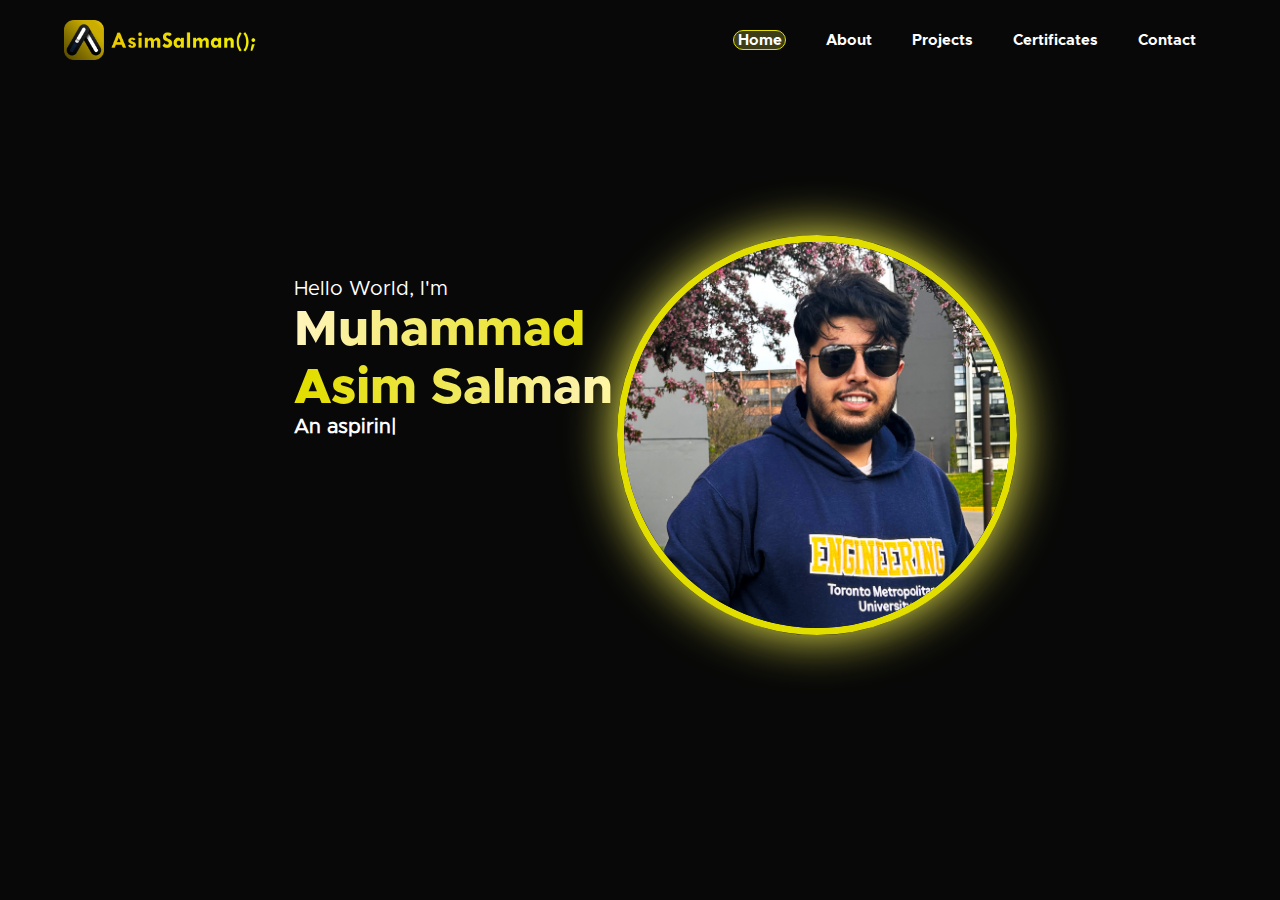
<file: index.html>
<!DOCTYPE html>
<html lang="en">
<head>
    <meta charset="UTF-8">
    <meta http-equiv="X-UA-Compatible" content="IE=edge">
    <meta name="viewport" content="width=device-width, initial-scale=1.0">
    <title>Muhammad Asim Salman</title>
    <link rel="stylesheet" href="style.css">
    <link rel="icon" type="Files/icons/x-icon" href="Files/icons/icon.ico" />
    <script src="Files/typed.js-main/dist/typed.umd.js"></script>
</head>
<body>
    <div id="header">
        <div class="container">
            <nav>
                  <img src="Files/icons/logo.png" class="logo">
                <ul>
                      <li class="use"><a class="used" href="#">Home</a></li>
                      <li><a href="about.html">About</a></li>
                      <li><a href="projects.html">Projects</a></li>
                      <li><a href="certificates.html">Certificates</a></li>
                    <li><a href="contact.html">Contact</a></li>
                </ul>    
              </nav>
            
            <div class="header-text">
                <p>Hello World, I'm</p>
                <h1><span>Muhammad<br>Asim Salman</span></h1>
                <h2><span class="element"></span></h2>
                <img src="Files/Images/me_1.jpg" class="pfp1">
            </div>
            
        </div>
        
    </div>
    <script>
        var typed = new Typed('.element', {
          strings: ["An aspiring engineer", "A programmer", "A software developer", "A quick learner", "An innovator", "A problem solver", "A chill dude", "A creative thinker", "A dedicated worker"],
          typeSpeed: 50,
          backSpeed: 30,
          loop: true
        });
    </script>

</body>
</html>
</file>
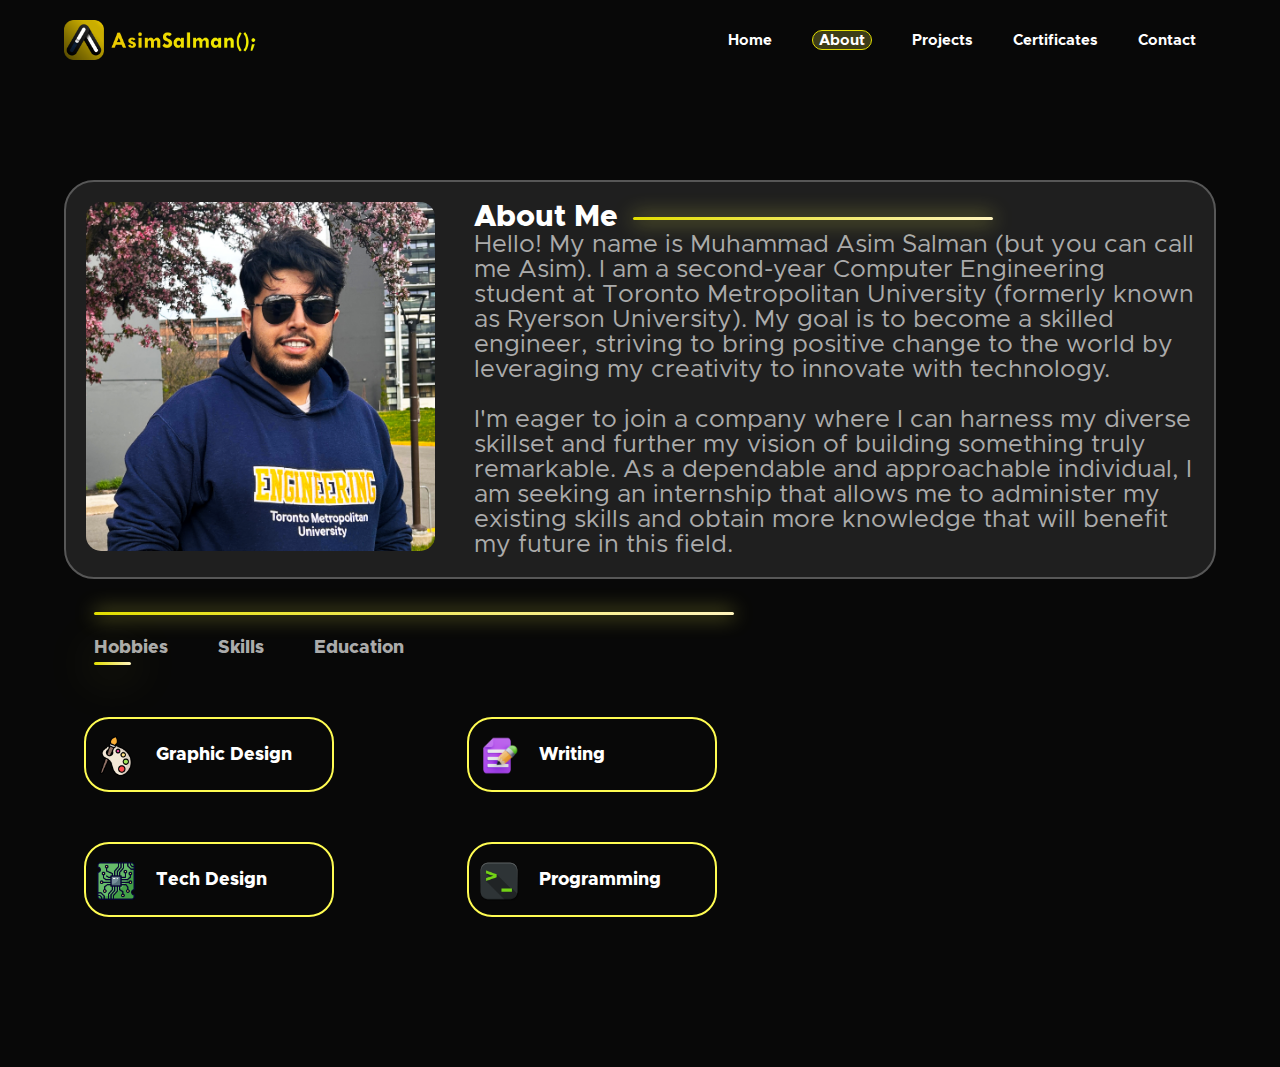
<file: about.html>
<!DOCTYPE html>
<html lang="en">
<head>
    <meta charset="UTF-8">
    <meta http-equiv="X-UA-Compatible" content="IE=edge">
    <meta name="viewport" content="width=device-width, initial-scale=1.0">
    <title>About - Muhammad Asim Salman</title>
    <link rel="stylesheet" href="aboutStyle.css">
    <link rel="icon" type="Files/icons/x-icon" href="Files/icons/icon.ico" />
</head>
<body>
    <div id="header">
        <div class="container">
            <nav>
                  <img src="Files/icons/logo.png" class="logo">
                <ul>
                      <li><a href="index.html">Home</a></li>
                      <li class="use"><a class="used" href="#">About</a></li>
                      <li><a href="projects.html">Projects</a></li>
                      <li><a href="certificates.html">Certificates</a></li>
                    <li><a href="contact.html">Contact</a></li>
                </ul>    
              </nav>
        </div>
        <!-- About-->
        <div id="about">
            <div class="container">
                <div class="box">
                    <div class="row">
                        <div class="about-col-1">
                            <img src="Files/Images/me_2.jpg" class="pfp2">
                        </div>
                        <div class="about-col-2">
                            <h1 class="sub-title"> About Me</h1>
                            <p class="text">Hello! My name is Muhammad Asim Salman (but you can call me Asim). I am a second-year Computer Engineering student at Toronto Metropolitan University (formerly known as Ryerson University). My goal is to become a skilled engineer, striving to bring positive change to the world by leveraging my creativity to innovate with technology.<br><br>I'm eager to join a company where I can harness my diverse skillset and further my vision of building something truly remarkable. As a dependable and approachable individual, I am seeking an internship that allows me to administer my existing skills and obtain more knowledge that will benefit my future in this field.</p>
                        </div>
                    </div>
                    <div class="tab-titles">
                        <p class="tab-links active-link" onclick="opentab('hobbies')">Hobbies</p>
                        <p class="tab-links" onclick="opentab('skills')">Skills</p>
                        <p class="tab-links" onclick="opentab('education')">Education</p>
                    </div>
                    <div class="tab-contents actibe-tab" id="hobbies">

                        <div class="h-list">
                            <!--Graphic Design-->
                            <div class="card">
                                <img src="Files/icons/art-icon.png" alt="card_pic" class="scale"/>
                                <div class="card-content">
                                    <p class="card-title">Graphic Design</p>
                                    <p class="card-description">Making Art</p>
                                </div>
                            </div>
                            <!--Writing-->
                            <div class="card">
                                <img src="Files/icons/writing-icon.png" alt="card_pic" class="scale"/>
                                <div class="card-content">
                                    <p class="card-title">Writing</p>
                                    <p class="card-description">Writing Stories</p>
                                </div>
                            </div>
                            <!--Tech Designing-->
                            <div class="card">
                                <img src="Files/icons/circuit-icon.png" alt="card_pic" class="scale"/>
                                <div class="card-content">
                                    <p class="card-title">Tech Design</p>
                                    <p class="card-description">Making Hardware</p>
                                </div>
                            </div>
                            <!--Programming-->
                            <div class="card">
                                <img src="Files/icons/terminal-icon.png" alt="card_pic" class="scale"/>
                                <div class="card-content">
                                    <p class="card-title">Programming</p>
                                    <p class="card-description">Making Software</p>
                                </div>
                            </div>
                        </div>
                    </div>

                    <div class="tab-contents" id="skills">
                        <div class="s-list">
                            <!--HTML-->
                            <div class="card">
                                <img src="Files/icons/HTML-icon.png" alt="card_pic" class="scale"/>
                                <div class="card-content">
                                    <p class="card-title">HTML</p>
                                    <p class="card-description">Novice</p>
                                </div>
                            </div>
                            <!--CSS-->
                            <div class="card">
                                <img src="Files/icons/css-icon.png" alt="card_pic" class="scale"/>
                                <div class="card-content">
                                    <p class="card-title">CSS</p>
                                    <p class="card-description">Intermediate</p>
                                </div>
                            </div>
                            <!--JS-->
                            <div class="card">
                                <img src="Files/icons/js-icon.png" alt="card_pic" class="scale"/>
                                <div class="card-content">
                                    <p class="card-title">Java Script</p>
                                    <p class="card-description">Beginner</p>
                                </div>
                            </div>
                            <!--Java-->
                            <div class="card">
                                <img src="Files/icons/java-icon.png" alt="card_pic" class="scale"/>
                                <div class="card-content">
                                    <p class="card-title">Java</p>
                                    <p class="card-description">Advanced</p>
                                </div>
                            </div>
                            <!--C-->
                            <div class="card">
                                <img src="Files/icons/c-icon.png" alt="card_pic" class="scale"/>
                                <div class="card-content">
                                    <p class="card-title">C</p>
                                    <p class="card-description">Intermediate</p>
                                </div>
                            </div>
                            <!--C++-->
                            <div class="card">
                                <img src="Files/icons/cpp_icon.png" alt="card_pic" class="scale"/>
                                <div class="card-content">
                                    <p class="card-title">C++</p>
                                    <p class="card-description">Novice</p>
                                </div>
                            </div>
                            <!--Python-->
                            <div class="card">
                                <img src="Files/icons/python-icon.png" alt="card_pic" class="scale"/>
                                <div class="card-content">
                                    <p class="card-title">Python</p>
                                    <p class="card-description">Beginner</p>
                                </div>
                            </div>
                        </div>
                    </div>
                    
                    <div class="tab-contents" id="education">
                        <div class="e-list">
                            <div class="edu-card">
                                <img src="Files/icons/tmu-icon.png" alt="card_pic" class="scale"/>
                                <div class="edu-card-content">
                                    <p class="edu-card-title">Toronto Metropolitan University</p>
                                    <p class="edu-card-description type">Bachelor of Computer Engineering</p>
                                    <p class="edu-card-description year">2022 - Present</p>
                                </div>
                            </div>

                            <div class="edu-card">
                                <img src="Files/icons/erindale-icon.png" alt="card_pic" class="scale"/>
                                <div class="edu-card-content">
                                    <p class="edu-card-title">Erindale Secondary School</p>
                                    <p class="edu-card-description type">High School Diploma</p>
                                    <p class="edu-card-description year">2018 - 2022</p>
                                </div>
                            </div>
                        </div>
                    </div>
                </div>
            </div>
        </div>
    </div>

<script>
    var tablinks = document.getElementsByClassName("tab-links");
    var tabcontents = document.getElementsByClassName("tab-contents");
    document.addEventListener('DOMContentLoaded', function() {
        opentab('hobbies');
    });

    function opentab(tabName) {
        var i, tabcontents, tablinks;
        tabcontents = document.getElementsByClassName("tab-contents");
        for (i = 0; i < tabcontents.length; i++) {
            tabcontents[i].style.display = "none";  
        }
        tablinks = document.getElementsByClassName("tab-links");
        for (i = 0; i < tablinks.length; i++) {
            tablinks[i].classList.remove("active-link");
        }
        document.getElementById(tabName).style.display = "block";
        document.querySelector(`.tab-links[onclick="opentab('${tabName}')"]`).classList.add("active-link");
    }

</script>
</body>
</html>
</file>
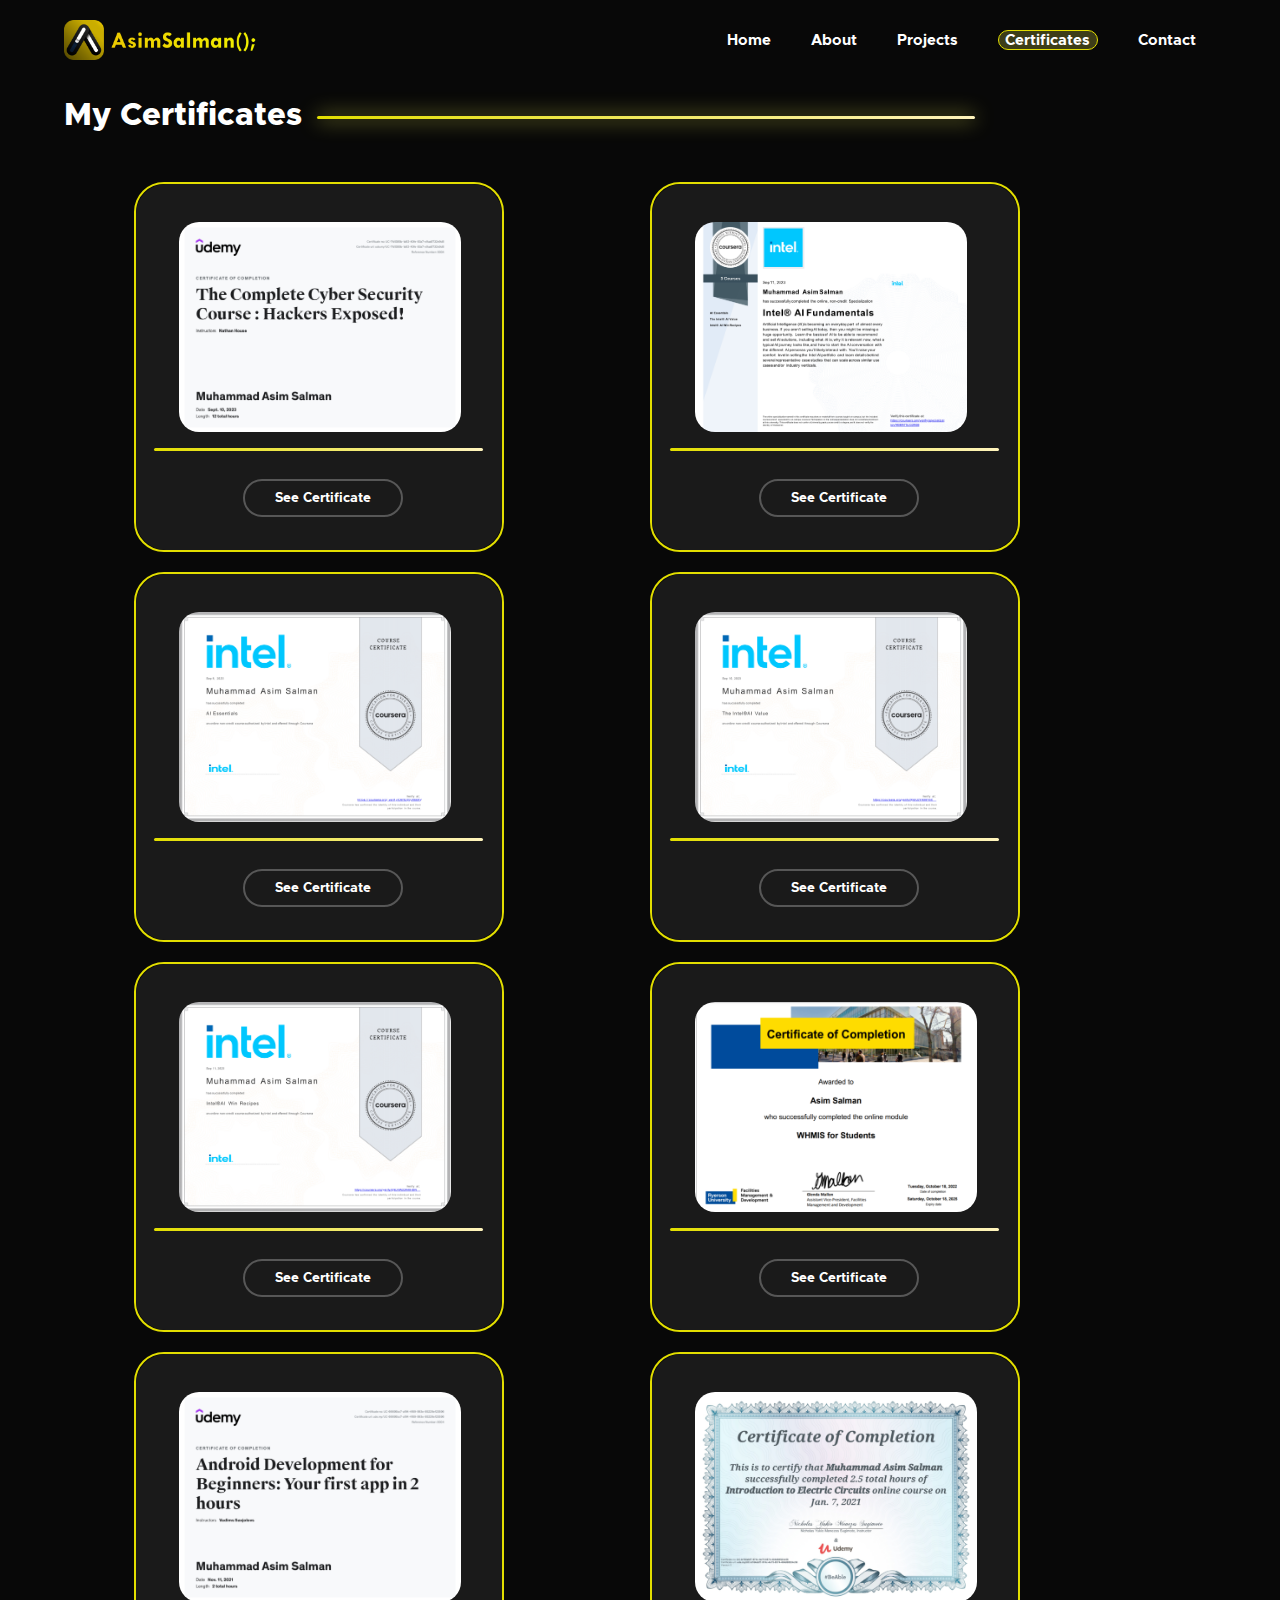
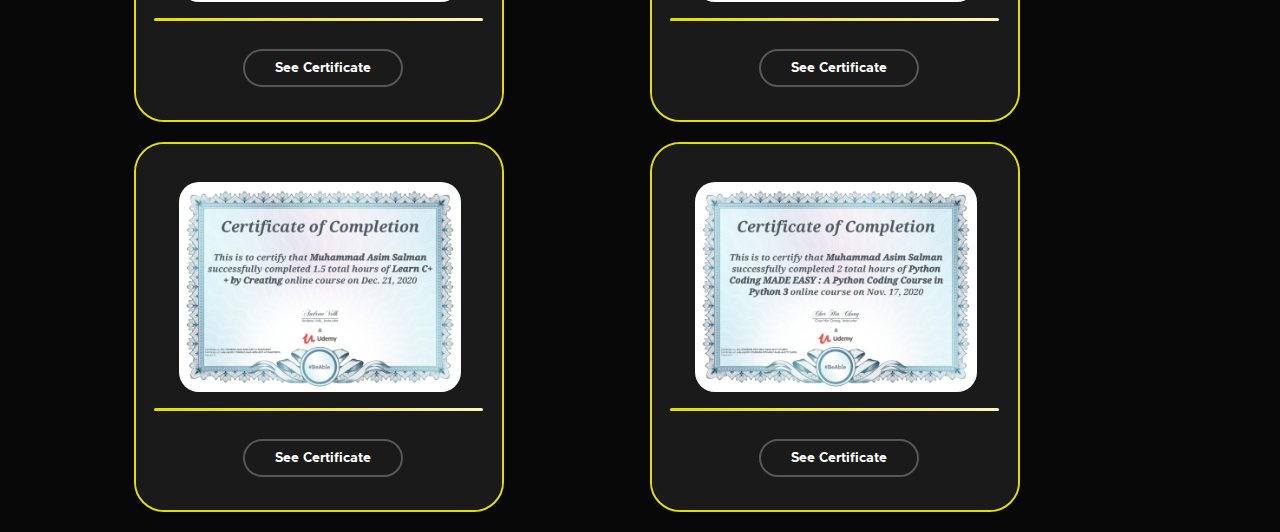
<file: certificates.html>
<!DOCTYPE html>
<html lang="en">
<head>
    <meta charset="UTF-8">
    <meta http-equiv="X-UA-Compatible" content="IE=edge">
    <meta name="viewport" content="width=device-width, initial-scale=1.0">
    <title>Certificates - Muhammad Asim Salman</title>
    <link rel="stylesheet" href="certificatesStyle.css">
    <link rel="icon" type="Files/icons/x-icon" href="Files/icons/icon.ico" />
</head>
<body>
    <div id="header">
        <div class="container">
          <nav>
              <img src="Files/icons/logo.png" class="logo">
            <ul>
                  <li><a href="index.html">Home</a></li>
                  <li><a href="about.html">About</a></li>
                  <li><a href="projects.html">Projects</a></li>
                  <li class="use"><a class="used" href="#">Certificates</a></li>
                  <li><a href="contact.html">Contact</a></li>    
          </nav> 
        </div>
        <div id="certificates">
            <div class="container">
                <h1 class="sub-title"> My Certificates</h1>
                <div class="certificates-list">
                    <div class="card">
                        <img src="Files/Certificates/6.jpg" alt="card_pic" class="scale"/>
                        <div class="card-content">
                            <a href="https://www.udemy.com/certificate/UC-7fd1385b-1a92-40fe-83a7-e9aa8732e9d8/">
                                <button class="btn1">See Certificate</button>
                            </a>
                        </div>
                    </div>

                    <div class="card">
                        <img src="Files/Certificates/IC.jpg" alt="card_pic" class="scale"/>
                        <div class="card-content">
                            <a href="https://www.coursera.org/account/accomplishments/specialization/HB6N75LG2K6B?utm_source=link&utm_medium=certificate&utm_content=cert_image&utm_campaign=sharing_cta&utm_product=s12n">
                                <button class="btn2">See Certificate</button>
                            </a>
                        </div>
                    </div>

                    <div class="card">
                        <img src="Files/Certificates/IC1.jpg" alt="card_pic" class="scale"/>
                        <div class="card-content">
                            <a href="https://www.coursera.org/account/accomplishments/verify/D6TEQSJX66XV?utm_source=link&utm_medium=certificate&utm_content=cert_image&utm_campaign=sharing_cta&utm_product=course">
                                <button class="btn3">See Certificate</button>
                            </a>
                        </div>
                    </div>

                    <div class="card">
                        <img src="Files/Certificates/IC2.jpg" alt="card_pic" class="scale"/>
                        <div class="card-content">
                            <a href="https://www.coursera.org/account/accomplishments/verify/956U2YK88Y6C?utm_source=link&utm_medium=certificate&utm_content=cert_image&utm_campaign=sharing_cta&utm_product=course">
                                <button class="btn4">See Certificate</button>
                            </a>
                        </div>
                    </div>

                    <div class="card">
                        <img src="Files/Certificates/IC3.jpg" alt="card_pic" class="scale"/>
                        <div class="card-content">
                            <a href="https://www.coursera.org/account/accomplishments/verify/E9LRWZDNXHDN?utm_source=link&utm_medium=certificate&utm_content=cert_image&utm_campaign=sharing_cta&utm_product=course">
                                <button class="btn5">See Certificate</button>
                            </a>
                        </div>
                    </div>

                    <div class="card">
                        <img src="Files/Certificates/1.jpg" alt="card_pic" class="scale"/>
                        <div class="card-content">
                            <a href="Files/PDFs/WHMIS.pdf">
                                <button class="btn6">See Certificate</button>
                            </a>
                        </div>
                    </div>

                    <div class="card">
                        <img src="Files/Certificates/2.jpg" alt="card_pic" class="scale"/>
                        <div class="card-content">
                            <a href="https://www.udemy.com/certificate/UC-66695bc7-af94-4f89-993e-85229ef23596/">
                                <button class="btn7">See Certificate</button>
                            </a>
                        </div>
                    </div>

                    <div class="card">
                        <img src="Files/Certificates/3.jpg" alt="card_pic" class="scale"/>
                        <div class="card-content">
                            <a href="https://www.udemy.com/certificate/UC-b164abf7-974c-4e75-8574-404d68524c56/">
                                <button class="btn8">See Certificate</button>
                            </a>
                        </div>
                    </div>

                    <div class="card">
                        <img src="Files/Certificates/4.jpg" alt="card_pic" class="scale"/>
                        <div class="card-content">
                            <a href="https://www.udemy.com/certificate/UC-178450c5-fae5-4294-93f7-e159e0f39955/">
                                <button class="btn9">See Certificate</button>
                            </a>
                        </div>
                    </div>

                    <div class="card">
                        <img src="Files/Certificates/5.jpg" alt="card_pic" class="scale"/>
                        <div class="card-content">
                            <a href="https://www.udemy.com/certificate/UC-37b59d56-9f18-48a7-9ad0-de371f13df63/">
                                <button class="btn10">See Certificate</button>
                            </a>
                        </div>
                    </div>
                </div>
            </div>            
        </div>

</body>
</html>
</file>
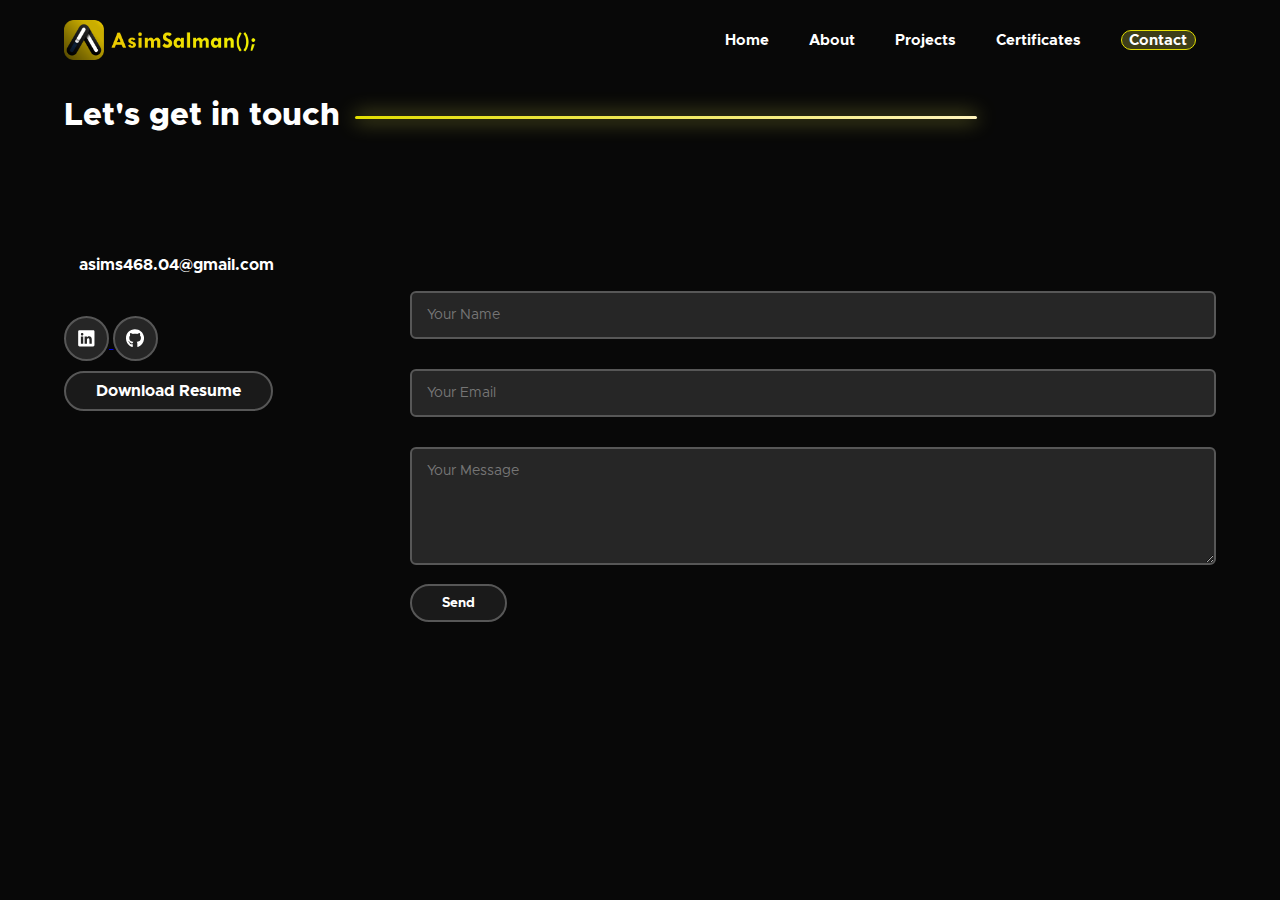
<file: contact.html>
<!DOCTYPE html>
<html lang="en">
<head>
    <meta charset="UTF-8">
    <meta http-equiv="X-UA-Compatible" content="IE=edge">
    <meta name="viewport" content="width=device-width, initial-scale=1.0">
    <title>Contact - Muhammad Asim Salman</title>
    <link rel="stylesheet" href="contactStyle.css">
    <link rel="icon" type="Files/icons/x-icon" href="Files/icons/icon.ico" />
</head>
<body>
    <div id="header">
        <div class="container">
            <nav>
                  <img src="Files/icons/logo.png" class="logo">
                <ul>
                      <li><a href="index.html">Home</a></li>
                      <li><a href="about.html">About</a></li>
                      <li><a href="projects.html">Projects</a></li>
                      <li><a href="certificates.html">Certificates</a></li>
                    <li class="use"><a class="used" href="#">Contact</a></li>
                </ul>    
            </nav> 
        </div>
        <div id="contact">
            <div class="container">
                <h1 class="sub-title"> Let's get in touch</h1>
                <div class="row">
                    <div class="contact-left">
                        <p><i class="fa fa-paper-plane"></i>asims468.04@gmail.com</p>
                        <div class="social-icons">
                            <a href="https://ca.linkedin.com/in/muhammad-asim-salman-653864282">
                                <button class="Btn">
                                  <svg class="svgIcon" viewBox="0 0 496 512" height="1.4em" xmlns="http://www.w3.org/2000/svg"> <path d="M444.17 32H70.28C49.85 32 32 46.7 32 66.89v374.72C32 461.91 49.85 480 70.28 480h373.78c20.54 0 35.94-18.21 35.94-38.39V66.89C480.12 46.7 464.6 32 444.17 32zm-273.3 373.43h-64.18V205.88h64.18zM141 175.54h-.46c-20.54 0-33.84-15.29-33.84-34.43 0-19.49 13.65-34.42 34.65-34.42s33.85 14.82 34.31 34.42c-.01 19.14-13.31 34.43-34.66 34.43zm264.43 229.89h-64.18V296.32c0-26.14-9.34-44-32.56-44-17.74 0-28.24 12-32.91 23.69-1.75 4.2-2.22 9.92-2.22 15.76v113.66h-64.18V205.88h64.18v27.77c9.34-13.3 23.93-32.44 57.88-32.44 42.13 0 74 27.77 74 87.64z"></path></svg>
                                  <span class="text">LinkedIn</span>
                                </button>
                            </a>
                            <a href="https://github.com/AsimS468?ocid=AIDcmmli8vlwie_SEM__k_Cj0KCQjw6PGxBhCVARIsAIumnWYV4U2eUvEHlQm6fCMwmPGuqXyddUyCYvxRMlX0061jDQJDSCzYJsYaAmCuEALw_wcB_k_">
                                <button class="Btn">
                                  <svg class="svgIcon" viewBox="0 0 496 512" height="1.4em" xmlns="http://www.w3.org/2000/svg"><path d="M165.9 397.4c0 2-2.3 3.6-5.2 3.6-3.3.3-5.6-1.3-5.6-3.6 0-2 2.3-3.6 5.2-3.6 3-.3 5.6 1.3 5.6 3.6zm-31.1-4.5c-.7 2 1.3 4.3 4.3 4.9 2.6 1 5.6 0 6.2-2s-1.3-4.3-4.3-5.2c-2.6-.7-5.5.3-6.2 2.3zm44.2-1.7c-2.9.7-4.9 2.6-4.6 4.9.3 2 2.9 3.3 5.9 2.6 2.9-.7 4.9-2.6 4.6-4.6-.3-1.9-3-3.2-5.9-2.9zM244.8 8C106.1 8 0 113.3 0 252c0 110.9 69.8 205.8 169.5 239.2 12.8 2.3 17.3-5.6 17.3-12.1 0-6.2-.3-40.4-.3-61.4 0 0-70 15-84.7-29.8 0 0-11.4-29.1-27.8-36.6 0 0-22.9-15.7 1.6-15.4 0 0 24.9 2 38.6 25.8 21.9 38.6 58.6 27.5 72.9 20.9 2.3-16 8.8-27.1 16-33.7-55.9-6.2-112.3-14.3-112.3-110.5 0-27.5 7.6-41.3 23.6-58.9-2.6-6.5-11.1-33.3 2.6-67.9 20.9-6.5 69 27 69 27 20-5.6 41.5-8.5 62.8-8.5s42.8 2.9 62.8 8.5c0 0 48.1-33.6 69-27 13.7 34.7 5.2 61.4 2.6 67.9 16 17.7 25.8 31.5 25.8 58.9 0 96.5-58.9 104.2-114.8 110.5 9.2 7.9 17 22.9 17 46.4 0 33.7-.3 75.4-.3 83.6 0 6.5 4.6 14.4 17.3 12.1C428.2 457.8 496 362.9 496 252 496 113.3 383.5 8 244.8 8zM97.2 352.9c-1.3 1-1 3.3.7 5.2 1.6 1.6 3.9 2.3 5.2 1 1.3-1 1-3.3-.7-5.2-1.6-1.6-3.9-2.3-5.2-1zm-10.8-8.1c-.7 1.3.3 2.9 2.3 3.9 1.6 1 3.6.7 4.3-.7.7-1.3-.3-2.9-2.3-3.9-2-.6-3.6-.3-4.3.7zm32.4 35.6c-1.6 1.3-1 4.3 1.3 6.2 2.3 2.3 5.2 2.6 6.5 1 1.3-1.3.7-4.3-1.3-6.2-2.2-2.3-5.2-2.6-6.5-1zm-11.4-14.7c-1.6 1-1.6 3.6 0 5.9 1.6 2.3 4.3 3.3 5.6 2.3 1.6-1.3 1.6-3.9 0-6.2-1.4-2.3-4-3.3-5.6-2z"></path></svg>
                                  <span class="text">GitHub</span>
                                </button>
                            </a>
                            
                        </div>
                        <a href="Files/PDFs/Muhammad_Asim_Salman_Resume.pdf" class="btn btn2">Download Resume</a>
                    </div>
                    <div class="contact-right">
                        <form action="https://formsubmit.co/asims468.04@gmail.com" method="POST">
                            <input type="text" name="Name" placeholder="Your Name" required/>
                            <input type="email" name="email" placeholder="Your Email" required/>
                            <textarea name="Message" rows="6" placeholder="Your Message"></textarea>
                            <button type="submit" class="btn3">
                                <span class="button_text">Send</span>
                            </button>
                        </form>
                    </div>
                </div>            
            </div>
        </div>
    </div>
</body>
</html>
</file>
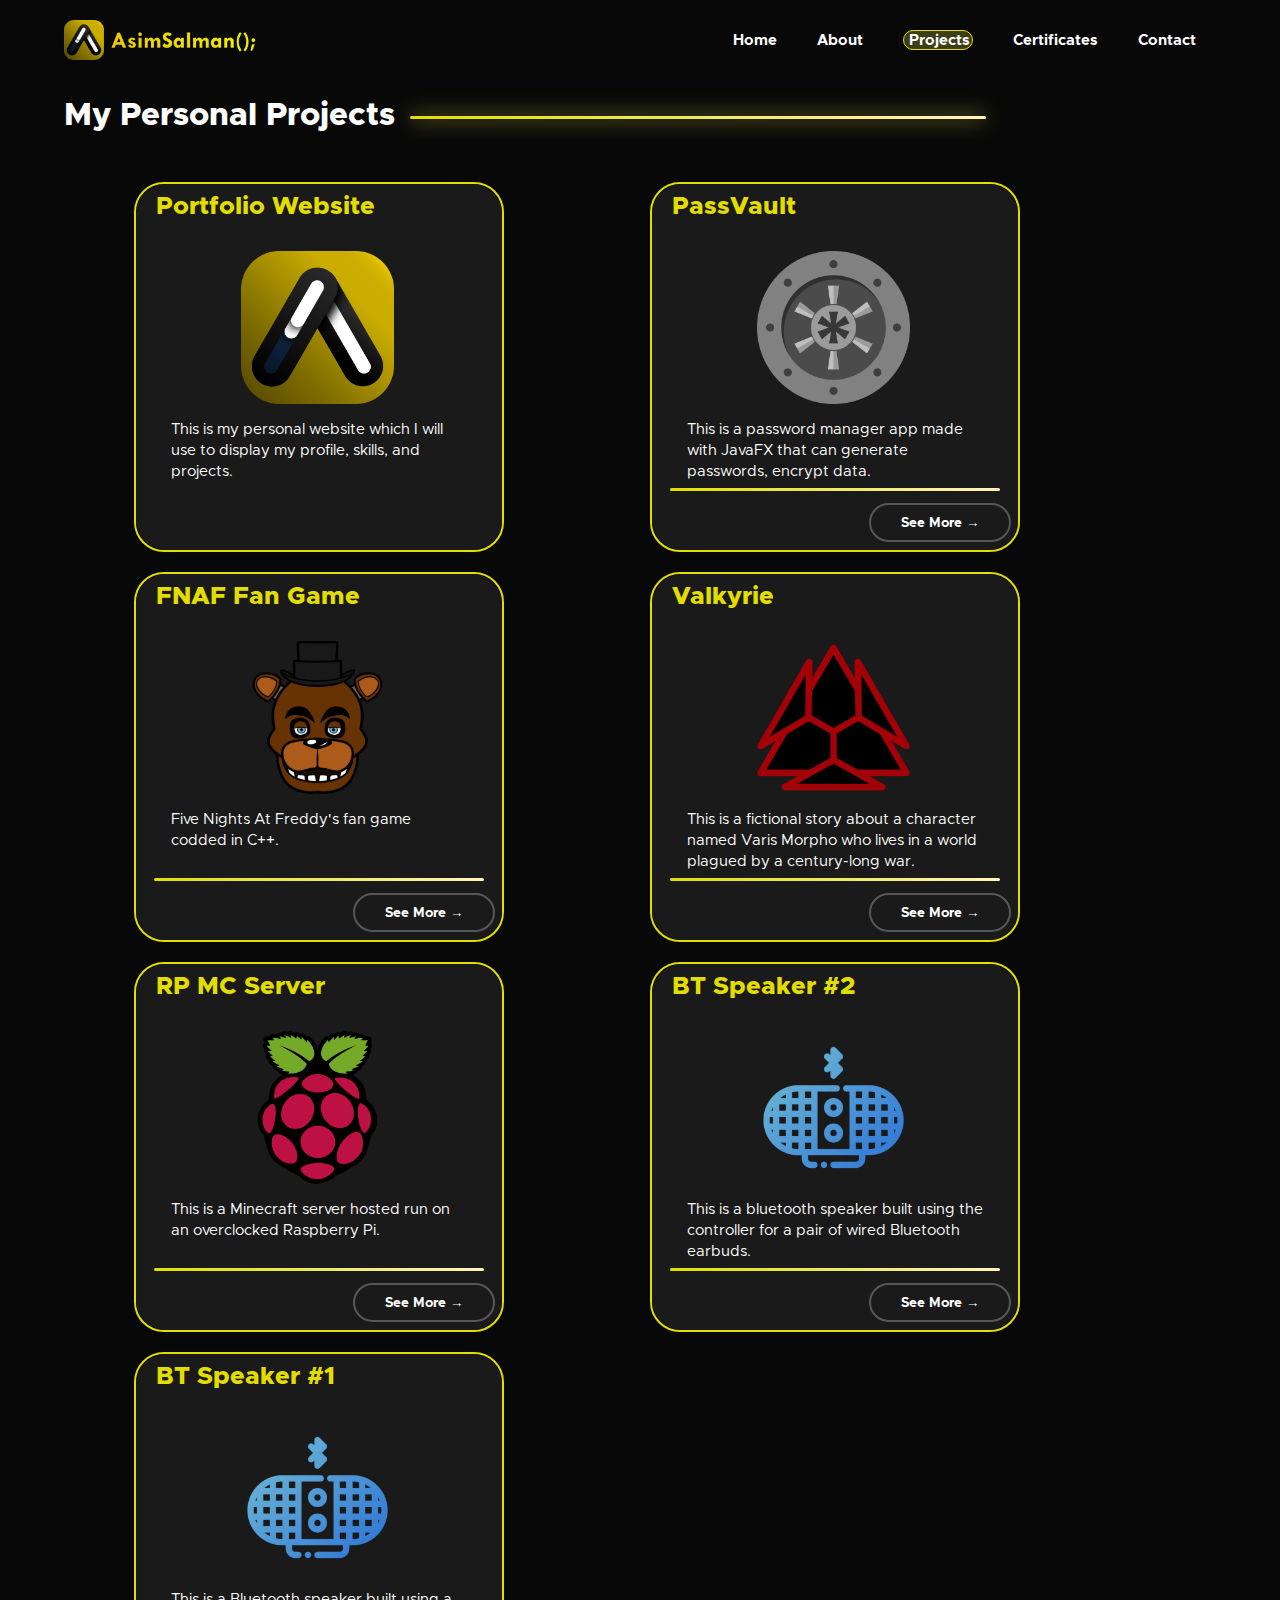
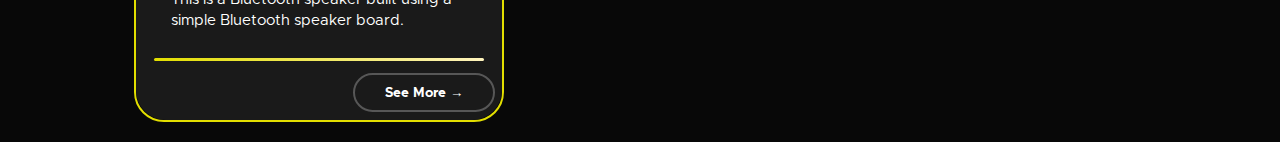
<file: projects.html>
<!DOCTYPE html>
<html lang="en">
<head>
    <meta charset="UTF-8">
    <meta http-equiv="X-UA-Compatible" content="IE=edge">
    <meta name="viewport" content="width=device-width, initial-scale=1.0">
    <title>Projects - Muhammad Asim Salmans</title>
    <link rel="stylesheet" href="projectsStyle.css">
    <link rel="icon" type="Files/icons/x-icon" href="Files/icons/icon.ico" />
</head>
<body>
    <div id="header">
        <div class="container">
          <nav>
              <img src="Files//icons/logo.png" class="logo">
            <ul>
                  <li><a href="index.html">Home</a></li>
                  <li><a href="about.html">About</a></li>
                  <li class="use"><a class="used" href="#">Projects</a></li>
                  <li><a href="certificates.html">Certificates</a></li>
                <li><a href="contact.html">Contact</a></li>    
          </nav> 
        </div>
        <div id="projects">
            <div class="container">
                <h1 class="sub-title"> My Personal Projects</h1>
                <div class="projects-list">
                    <div class="card">
                        <img src="Files/icons/icon.png" alt="card_pic" class="scale"/>
                        <div class="card-content">
                            <p class="card-title">Portfolio Website</p>
                            <p class="card-description">This is my personal website which I will use to display my profile, skills, and projects.</p>
                        </div>
                    </div>

                    <div class="card">
                        <img src="Files/icons/passVault-icon.png" alt="card_pic" class="scale"/>
                        <div class="card-content">
                            <p class="card-title">PassVault</p>
                            <p class="card-description">This is a password manager app made with JavaFX that can generate passwords, encrypt data.</p>
                            <a href="https://github.com/AsimS468/PassVault-App"><button class="btn6">See More →</button>
                            </a>
                        </div>
                    </div>

                    <div class="card">
                        <img src="Files/icons/freddy-icon.png" alt="card_pic" class="scale"/>
                        <div class="card-content">
                            <p class="card-title">FNAF Fan Game</p>
                            <p class="card-description">Five Nights At Freddy's fan game codded in C++.</p>
                            <a href="https://www.linkedin.com/in/muhammad-asim-salman-653864282/details/projects/"><button class="btn5">See More →</button>
                            </a>
                        </div>
                    </div>

                    <div class="card">
                        <img src="Files/icons/valkyrie-icon.png" alt="card_pic" class="scale"/>
                        <div class="card-content">
                            <p class="card-title">Valkyrie</p>
                            <p class="card-description">This is a fictional story about a character named Varis Morpho who lives in a world plagued by a century-long war.</p>
                            <a href="https://www.linkedin.com/in/muhammad-asim-salman-653864282/details/projects/"><button class="btn4">See More →</button>
                            </a>
                        </div>
                    </div>

                    <div class="card">
                        <img src="Files/icons/rp-icon.png" alt="card_pic" class="scale"/>
                        <div class="card-content">
                            <p class="card-title">RP MC Server</p>
                            <p class="card-description">This is a Minecraft server hosted run on an overclocked Raspberry Pi.</p>
                            <a href="https://www.linkedin.com/in/muhammad-asim-salman-653864282/details/projects/"><button class="btn3">See More →</button>
                            </a>
                        </div>
                    </div>

                    <div class="card">
                        <img src="Files/icons/btspeaker-icon.png" alt="card_pic" class="scale"/>
                        <div class="card-content">
                            <p class="card-title">BT Speaker #2</p>
                            <p class="card-description">This is a bluetooth speaker built using the controller for a pair of wired Bluetooth earbuds.</p>
                            <a href="https://www.linkedin.com/in/muhammad-asim-salman-653864282/details/projects/"><button class="btn2">See More →</button>
                            </a>
                        </div>
                    </div>

                    <div class="card">
                        <img src="Files/icons/btspeaker-icon.png" alt="card_pic" class="scale"/>
                        <div class="card-content">
                            <p class="card-title">BT Speaker #1</p>
                            <p class="card-description">This is a Bluetooth speaker built using a simple Bluetooth speaker board.</p>
                            <a href="https://www.linkedin.com/in/muhammad-asim-salman-653864282/details/projects/"><button class="btn1">See More →</button>
                            </a>
                        </div>
                    </div>
                </div>
            </div>            
        </div>

</body>
</html>
</file>
<file: style.css>
* {
    margin: 0;
    padding: 0;
    font-family: 'Poppins', sans-serif;
    box-sizing: border-box;
}

@font-face {
    font-family: font1;
    src: url(Files/Fonts/metropolis.regular.otf);
}

@font-face {
    font-family: font1-semibold;
    src: url(Files/Fonts/metropolis.bold.otf);
}

@font-face {
    font-family: font1-bold;
    src: url(Files/Fonts/metropolis.extra-bold.otf);
}

@keyframes color-animation{
    0%{
        background-position: right;
    }
    100%{
        background-position: left;
    }
}

@keyframes header-animation{
    from {
        opacity: 0;
        transform: translateY(-1200px);
      }
      to {
        opacity: 1;
        transform: translateY(0);
      }
}

@keyframes text-animation{
    from {
        opacity: 0;
        transform: translateX(-500px);
      }
      to {
        opacity: 1;
        transform: translateX(0);
      }
}

@keyframes image-animation{
    from {
        opacity: 0;
        transform: translateX(1000px);
      }
      to {
        opacity: 1;
        transform: translateX(0);
      }
}

::-webkit-scrollbar {
    width: 5px;
    height: 10px;
}

::-webkit-scrollbar-thumb {
    border-radius: 6px;
}

::-webkit-scrollbar-track {
    background: #575757;
    border-radius: 6px;
}

::-webkit-scrollbar-thumb:hover {
    background-color: #080808;
}

::-webkit-scrollbar-button {
    display: block;
    color: #080808;
}

::-webkit-scrollbar-corner {
    background: #080808;
}

::-webkit-scrollbar-thumb {
    background: linear-gradient(to top, #e2de00, #fff4bd);
    border-radius: 6px;
}

body {
    background: #080808;
    color: #fff;
}

#header {
    width: 100%;
    height: 100vh;
    background-size: cover;
    background-position: center;
    animation: header-animation 1s ease-out forwards;
}

.use{
    background: #3D3D18;
    width: 53px;
    height: 20px;
    border-radius: 10px;
    border: 1px solid #e2de00;
}

.used{
    margin-left: 4px;
}

.container {
    padding: 20px 5%;
}

nav {
    display: flex;
    align-items: center;
    justify-content: space-between;
    flex-wrap: wrap;
}

.logo {
    height: 40px;
    flex-grow: 0;
}

nav ul {
    display: flex;
    justify-content: center;
    align-items: center;
    list-style: none;
    padding: 0;
    margin: 0;
}

nav ul li {
    margin: 10px 20px;
}

nav ul li a {
    color: #fff;
    text-decoration: none;
    font-size: 15px;
    position: relative;
    font-family: font1-semibold, sans-serif;
    transition: 0.17s;
}

nav ul li a:hover {
    color: #e2dd00;
}

nav ul li a::after {
    content: '';
    width: 0;
    height: 3px;
    background: linear-gradient(to right, #e2de00, #fff4bd);
    position: absolute;
    left: 0;
    bottom: -6px;
    transition: 0.17s;
    box-shadow: #fffc52 0px -10px 50px;
    border-radius: 50px;
}

nav ul li a:hover::after {
    width: 100%;
}

.header-text{
    margin-top: 19%;
    margin-left: 20%;
    font-size: 20px;
    animation: text-animation 1s ease-out forwards;
}

.header-text p{
    font-family: font1, sans-serif;
}

.header-text h1{
    font-size: 50px;
    margin-top: px;
}

.header-text h1 span{
    background: linear-gradient(to right, #fff4bd, #e2de00, #fff4bd, #e2de00, #fff4bd);
    -webkit-background-clip: text;
    -webkit-text-fill-color: transparent;
    background-clip: text;
    color: transparent;
    font-family: font1-bold, sans-serif;
    background-size: 200%;
    animation: color-animation 5s infinite;
}

.header-text h2 {
    color: #fff;
    font-size: 20px;
    font-weight: 600;
}
.header-text h2 span {
    color: white;
    position: relative;
    font-family: font1, sans-serif;
}

.pfp1{
    height: 400px;
    margin-left: 35%;
    margin-top: -22%;
    border-radius: 50%;
    border: 7px solid #e2de00;
    box-shadow: #fffc52 0px 0px 50px;
    animation: image-animation 1s ease-out forwards;
}
</file>
<file: aboutStyle.css>
* {
    margin: 0;
    padding: 0;
    font-family: 'Poppins', sans-serif;
    box-sizing: border-box;
}

@font-face {
    font-family: font1;
    src: url(Files/Fonts/metropolis.regular.otf);
}

@font-face {
    font-family: font1-semibold;
    src: url(Files/Fonts/metropolis.bold.otf);
}

@font-face {
    font-family: font1-bold;
    src: url(Files/Fonts/metropolis.extra-bold.otf);
}

@keyframes header-animation{
    from {
        opacity: 0;
        transform: translateY(-1200px); /* Move the element 50 pixels to the left */
      }
      to {
        opacity: 1;
        transform: translateY(0); /* Move the element to its original position */
      }
}

@keyframes text-animation{
    from {
        opacity: 0;
        transform: translateX(-500px); /* Move the element 50 pixels to the left */
      }
      to {
        opacity: 1;
        transform: translateX(0); /* Move the element to its original position */
      }
}

@keyframes card-animation{
    from {
        opacity: 0;
        transform: translateX(1000px); /* Move the element 50 pixels to the left */
      }
      to {
        opacity: 1;
        transform: translateX(0); /* Move the element to its original position */
      }
}

::-webkit-scrollbar {
    width: 5px;
    height: 10px;
}

::-webkit-scrollbar-thumb {
    border-radius: 6px;
}

::-webkit-scrollbar-track {
    background: #575757;
    border-radius: 6px;
}

::-webkit-scrollbar-thumb:hover {
    background-color: #080808;
}

::-webkit-scrollbar-button {
    display: block;
    color: #080808;
}

::-webkit-scrollbar-corner {
    background: #080808;
}

::-webkit-scrollbar-thumb {
    background: linear-gradient(to top, #e2de00, #fff4bd);
    border-radius: 6px;
}

body {
    background: #080808;
    color: #fff;
}

#header {
    width: 100%;
    height: 100vh;
    background-size: cover;
    background-position: center;
    animation: header-animation 0.5s ease-out forwards;
}

.use{
    background: #3D3D18;
    width: 60px;
    height: 20px;
    border-radius: 10px;
    border: 1px solid #e2de00;
}

.used{
    margin-left: 6px;
}
.container {
    padding: 20px 5%;
}

nav {
    display: flex;
    align-items: center;
    justify-content: space-between;
    flex-wrap: wrap;
}

.logo {
    height: 40px;
    flex-grow: 0;
}

nav ul {
    display: flex;
    justify-content: center;
    align-items: center;
    list-style: none;
    padding: 0;
    margin: 0;
}

nav ul li {
    margin: 10px 20px;
}

nav ul li a {
    color: #fff;
    text-decoration: none;
    font-size: 15px;
    position: relative;
    font-family: font1-semibold, sans-serif;
    transition: 0.17s
}

nav ul li a:hover {
    color: #e2dd00;
}

nav ul li a::after {
    content: '';
    width: 0;
    height: 3px;
    background: linear-gradient(to right, #e2de00, #fff4bd);
    position: absolute;
    left: 0;
    bottom: -6px;
    transition: 0.17s;
    box-shadow: #fffc52 0px 0px 50px;
    border-radius: 50px;
}

nav ul li a:hover::after {
    width: 100%;
}

h1 {
    position: relative;
    font-family: font1-bold, sans-serif;
}

h1:after {
    position: absolute;
    content: "";
    height: 3px;
    background: linear-gradient(to right, #e2de00, #fff4bd);
    width: 50%;
    margin-left: 15px;
    top: 50%;
    border-radius: 2px;
    box-shadow: #fffc52 0px 0px 20px;
}

#about {
    padding: 80px 0;
    color: #ababab;
}

.row {
    display: flex;
    justify-content: space-between;
    flex-wrap: wrap;
    background-color: #1f1f1f;
    border-radius: 30px;
    padding: 20px;
    border: 2px solid #575757;
    animation: text-animation 1s ease-out forwards;
}

.about-col-1 {
    flex-basis: 35%;
}

.about-col-1 img {
    width: 90%;
    border-radius: 15px;
}

.about-col-2 {
    flex-basis: 65%;
}

.sub-title {
    font-size: 30px;
    color: white;
}

.text {
    font-size: 25px;
    font-family: font1, sans-serif;
}

.tab-titles {
    display: flex;
    margin: 30px 0 40px;
    margin-left: 30px;
    margin-top: 20px;
    animation: text-animation 1.5s ease-out forwards;
}

.tab-links {
    margin-right: 50px;
    font-size: 18px;
    font-weight: 500;
    cursor: pointer;
    position: relative;
    margin-top: 40px;
    font-family: font1-bold, sans-serif;
}

.tab-titles:after {
    position: absolute;
    content: "";
    height: 3px;
    background: linear-gradient(to right, #e2de00, #fff4bd);
    width: 50%;
    border-radius: 2px;
    margin-top: 1%;
    box-shadow: #fffc52 0px 0px 20px;
}

.tab-links::after {
    content: '';
    width: 0;
    height: 3px;
    background: linear-gradient(to right, #e2de00, #fff4bd);
    position: absolute;
    left: 0;
    bottom: -8px;
    transition: 0.5s;
    box-shadow: #fffc52 0px 0px 50px;
    border-radius: 50px;
}

.tab-links.active-link::after {
    width: 50%;
}

.tab-contents ul li {
    list-style: none;
    margin: 10px 0;
    margin-left: 30px;
}

.tab-contents ul li span {
    color: #fffc52;
    font-size: 19px;
}

.tab-contents {
    display: grid;
    grid-template-columns: repeat(4, minmax(0, 1fr));
    gap: 2rem;
    padding: 20px;
    animation: text-animation 0.5s ease-out forwards;
}

.h-list{
    display: grid;
    grid-template-columns: repeat(auto-fit, minmax(260px, 1fr));
    grid-gap: 20px;
    margin-right: 33%;
}

.s-list{
    display: grid;
    grid-template-columns: repeat(auto-fit, minmax(260px, 1fr));
    grid-gap: 20px;
    margin-right: 15%;
}

.e-list{
    display: grid;
    grid-template-columns: repeat(auto-fit, minmax(260px, 1fr));
    grid-gap: 20px;
    margin-right: 43%;
}

.card {
    position: relative;
    display: flex;
    margin-bottom: 30px;
    align-items: center;
    margin-left: 0px;
    border: 2px solid #fffc52;
    border-radius: 25px;
    width: 250px;
    height: 75px;
    transition: 0.17s;
}

.card img {
    width: 40px;
    margin-right: 20px;
    margin-left: 10px;
    margin-top: 12px;
    margin-bottom: 10px;
    transition: 0.17s;
}

.card-content .card-title {
    font-size: 18px;
    font-weight: semi-bold;
    font-family: font1-bold, sans-serif;
}

.card-content .card-description {
    font-size: 16px;
    font-family: font1-semibold, sans-serif;
}

.card:hover {
    background: #2f2e0f;
    border-radius: 25px;
    width: 250px;
    box-shadow: #636221 0px 0px 30px;
}

.card:hover img {
    width: 50px;
    margin-right: 17px;
    margin-left: 10px;
    margin-top: 8px;
    margin-bottom: 7px;
    transition: 0.17s;
}

.card-description {
    color: #fffc52;
    opacity: 0;
    transition: opacity 0.3s ease;
    position: absolute;
    width: 70%;
}

.card-title {
    color: white;
    position: absolute;
    transition: top 0.17s ease, font-size 0.17s ease;
    top: 50%;
    transform: translateY(-50%);
    width: 70%;
}

.card:hover .card-title {
    top: 20%;
    transform: translateY(0);
}

.card:hover .card-description {
    opacity: 1;
    top: 55%;
}

.edu-card {
    position: relative;
    display: flex;
    margin-bottom: 30px;
    align-items: center;
    margin-left: 0px;
    border: 2px solid #fffc52;
    border-radius: 25px;
    width: 350px;
    transition: 0.17s;

}

.edu-card img {
    width: 50px;
    margin-right: 20px;
    margin-left: 10px;
    margin-top: 10px;
    margin-bottom: 10px;
    transition: 0.17s;
}

.edu-card-content .edu-card-title {
    font-size: 16px;
    font-weight: semi-bold;
    font-family: font1-bold, sans-serif;
}

.edu-card-content .edu-card-description {
    font-size: 15px;
    font-family: font1-semibold, sans-serif;
}

.edu-card:hover {
    background: #2f2e0f;
    border-radius: 25px;
    width: 350px;
    box-shadow: #636221 0px 0px 30px;
}

.edu-card:hover img {
    width: 55px;
    margin-right: 17px;
    margin-left: 8px;
    margin-top: 8px;
    margin-bottom: 7px;
    transition: 0.17s;
}

.edu-card-description {
    color: #fffc52;
    opacity: 0;
    transition: opacity 0.3s ease;
    position: absolute;
    width: 75%;
}

.edu-card-title {
    color: white;
    position: absolute;
    transition: top 0.17s ease, font-size 0.17s ease;
    top: 50%;
    transform: translateY(-50%);
    width: 75%;
}

.edu-card:hover .edu-card-title {
    top: 10%;
    transform: translateY(0);
}

.edu-card:hover .edu-card-description {
    opacity: 1;
}

.edu-card:hover .type {
    top: 39%;
}

.edu-card:hover .year {
    top: 64%;
}
</file>
<file: certificatesStyle.css>
* {
    margin: 0;
    padding: 0;
    font-family: 'Poppins', sans-serif;
    box-sizing: border-box;
}

@font-face {
    font-family: font1;
    src: url(Files/Fonts/metropolis.bold.otf);
}

@font-face {
    font-family: font1-bold;
    src: url(Files/Fonts/metropolis.extra-bold.otf);
}

::-webkit-scrollbar {
    width: 5px;
    height: 10px;
}

::-webkit-scrollbar-thumb {
    border-radius: 6px;
}

::-webkit-scrollbar-track {
    background: #575757;
    border-radius: 6px;
}

::-webkit-scrollbar-thumb:hover {
    background-color: #080808;
}

::-webkit-scrollbar-button {
    display: block;
    color: #080808;
}

::-webkit-scrollbar-corner {
    background: #080808;
}

::-webkit-scrollbar-thumb {
    background: linear-gradient(to top, #e2de00, #fff4bd);
    border-radius: 6px;
}

body {
    background: #080808;
    color: #fff;
}

h1 {
    position: relative;
    font-family: font1-bold, sans-serif;
}

h1:after {
    position: absolute;
    content: "";
    height: 3px;
    background: linear-gradient(to right, #e2de00, #fff4bd);
    width: 57.1%;
    margin-left: 15px;
    top: 50%;
    border-radius: 2px;
    box-shadow: #fffc52 0px 0px 20px;
}


#header {
    width: 100%;
    height: 100vh;
    background-size: cover;
    background-position: center;
    animation: header-animation 1s ease-out forwards;
}

.use{
    background: #3D3D18;
    width: 100px;
    height: 20px;
    border-radius: 10px;
    border: 1px solid #e2de00;
}

.used{
    margin-left: 6px;
}

@keyframes header-animation{
    from {
        opacity: 0;
        transform: translateY(-1200px);
      }
      to {
        opacity: 1;
        transform: translateY(0);
      }
}

@keyframes card-animation{
    from {
        opacity: 0;
        transform: translateY(1500px);
      }
      to {
        opacity: 1;
        transform: translateY(0);
      }
}

.container {
    padding: 20px 5%;
}

nav {
    display: flex;
    align-items: center;
    justify-content: space-between;
    flex-wrap: wrap;
}

.logo {
    height: 40px;
    flex-grow: 0;
}

nav ul {
    display: flex;
    justify-content: center;
    align-items: center;
    list-style: none;
    padding: 0;
    margin: 0;
}

nav ul li {
    margin: 10px 20px;
}

nav ul li a {
    color: #fff;
    text-decoration: none;
    font-size: 15px;
    position: relative;
    font-family: font1, sans-serif;
    transition: 0.17s
}

nav ul li a:hover {
    color: #e2dd00;
}

nav ul li a::after {
    content: '';
    width: 0;
    height: 3px;
    background: linear-gradient(to right, #e2de00, #fff4bd);
    position: absolute;
    left: 0;
    bottom: -6px;
    transition: 0.17s;
    box-shadow: #fffc52 0px 0px 50px;
    border-radius: 50px;
}

nav ul li a:hover::after {
    width: 100%;
}

.header-text{
    margin-top: 19%;
    margin-left: 25%;
    font-size: 17px;
}

.header-text h1{
    font-size: 50px;
    margin-top: 20px;
}

.header-text h1 span{
    background: linear-gradient(to right, #fff4bd, #e2de00);
    -webkit-background-clip: text;
    -webkit-text-fill-color: transparent;
    background-clip: text;
    color: transparent;
    font-family: 'Soue Code Pro', monospace;
}

.certificates-list{
    display: grid;
    grid-template-columns: repeat(auto-fit, minmax(350px, 1fr));
    grid-gap: 20px;
    margin-top: 50px;
    margin-left: 70px;
    margin-right: 70px;
}

.card {
    width: 370px;
    height: 370px;
    border-radius: 30px;
    transition: all 0.17s;
    border: 2px solid #e2de00;
    position: relative;
    display: flex;
    align-items: center;
    animation: card-animation 1s ease-out forwards;
}

.card img{
    height: 210px;
    margin-right: 20px;
    margin-left: 43px;
    margin-top: -70px;
    margin-bottom: 10px;
    transition: 0.17s;
    border-radius: 20px;
}

.card-content {
    width: 370px;
    height: 366px;
    background-color: #1a1a1a;
    transition: all 0.17s;
    border-radius: 30px;

}

.card-content:hover {
    border-radius: 30px;
}

.card:hover {
    box-shadow: #fffc52 0px 0px 30px;
}

.scale {
    width: auto;
    height: auto; 
    margin-left: 100px;
    position: absolute;
}

.card-title {
    margin-top: 10px;
    margin-left: 20px;
    margin-right: 20px;
    font-size: 25px;
    color: #e2dd00;
    font-weight: 700;
    align-items: center;
}

.card-description {
    margin-top: 200px;
    margin-left: 40px;
    margin-right: 40px;
    font-size: 15px;
    color: #FFF;
    line-height: 1.4;
}

.btn1, .btn2, .btn3, .btn4, .btn5, .btn6, .btn7, .btn8, .btn9, .btn10{
    display: inline-block;
    padding: 10px 30px;
    border: 2px solid #575757;
    border-radius: 30px;
    color: #fff;
    background-color: #1a1a1a;
    text-decoration: none;
    margin-top: 295px;
    margin-left: 107px;
    font-family: font1, sans-serif;
    transition: 0.17s;
}

.btn1:hover, .btn2:hover, .btn3:hover, .btn4:hover, .btn5:hover, .btn6:hover, .btn7:hover, .btn8:hover, .btn9:hover, .btn10:hover{
    background-color: #555435;
    border: 2px solid #fffc52;
    color: #fff;
    box-shadow: #fffc52 0px 0px 10px;
}

.btn1:active, .btn2:active, .btn3:active, .btn4:active, .btn5:active, .btn6:active, .btn7:active, .btn8:active, .btn9:active, .btn10:active {
    box-shadow: #fffc52 0px 0px 5px;
    background-color: #3b3a26;
}

.btn1:after, .btn2:after, .btn3:after, .btn4:after, .btn5:after, .btn6:after, .btn7:after, .btn8:after, .btn9:after, .btn10:after {
    position: absolute;
    content: "";
    height: 3px;
    background: linear-gradient(to right, #e2de00, #fff4bd);
    width: 90%;
    margin-left: -217px;
    top: 72%;
    border-radius: 2px;
    
}
</file>
<file: contactStyle.css>
* {
    margin: 0;
    padding: 0;
    font-family: 'Poppins', sans-serif;
    box-sizing: border-box;
}

@font-face {
    font-family: font1-slim;
    src: url(Files/Fonts/metropolis.regular.otf);
}

@font-face {
    font-family: font1;
    src: url(Files/Fonts/metropolis.bold.otf);
}

@font-face {
    font-family: font1-bold;
    src: url(Files/Fonts/metropolis.extra-bold.otf);
}

@keyframes color-animation{
    0%{
        background-position: right;
    }
    100%{
        background-position: left;
    }
}

::-webkit-scrollbar {
    width: 5px;
    height: 10px;
}

::-webkit-scrollbar-thumb {
    border-radius: 6px;
}

::-webkit-scrollbar-track {
    background: #575757;
    border-radius: 6px;
}

::-webkit-scrollbar-thumb:hover {
    background-color: #080808;
}

::-webkit-scrollbar-button {
    display: block;
    color: #080808;
}

::-webkit-scrollbar-corner {
    background: #080808;
}

::-webkit-scrollbar-thumb {
    background: linear-gradient(to top, #e2de00, #fff4bd);
    border-radius: 6px;
}

body {
    background: #080808;
    color: #fff;
}

h1 {
    position: relative;
    font-family: font1-bold, sans-serif;
}

h1:after {
    position: absolute;
    content: "";
    height: 3px;
    background: linear-gradient(to right, #e2de00, #fff4bd);
    width: 54%;
    margin-left: 15px;
    top: 50%;
    border-radius: 2px;
    box-shadow: #fffc52 0px 0px 20px;
}

#header {
    width: 100%;
    height: 100vh;
    background-size: cover;
    background-position: center;
    animation: header-animation 1s ease-out forwards;
}

.use{
    background: #3D3D18;
    width: 75px;
    height: 20px;
    border-radius: 10px;
    border: 1px solid #e2de00;
}

.used{
    margin-left: 7px;
}

@keyframes header-animation{
    from {
        opacity: 0;
        transform: translateY(-1200px);
      }
      to {
        opacity: 1;
        transform: translateY(0);
      }
}

@keyframes txtfield-animation{
    from {
        opacity: 0;
        transform: translateY(1500px);
      }
      to {
        opacity: 1;
        transform: translateY(0);
      }
}

.container {
    padding: 20px 5%;
}

nav {
    display: flex;
    align-items: center;
    justify-content: space-between;
    flex-wrap: wrap;
}

.logo {
    height: 40px;
    flex-grow: 0;
}

nav ul {
    display: flex;
    justify-content: center;
    align-items: center;
    list-style: none;
    padding: 0;
    margin: 0;
}

nav ul li {
    margin: 10px 20px;
}

nav ul li a {
    color: #fff;
    text-decoration: none;
    font-size: 15px;
    position: relative;
    font-family: font1, sans-serif;
    transition: 0.17s;
}

nav ul li a:hover {
    color: #e2dd00;
}

nav ul li a::after {
    content: '';
    width: 0;
    height: 3px;
    background: linear-gradient(to right, #e2de00, #fff4bd);
    position: absolute;
    left: 0;
    bottom: -6px;
    transition: 0.17s;
    box-shadow: #fffc52 0px 0px 50px;
    border-radius: 50px;
}

nav ul li a:hover::after {
    width: 100%;
}

.contact-left{
    flex-basis: 35%;
}

.contact-right{
    flex-basis: 60%;
    margin-left: 30%;
    margin-top: -135px;
}

.contact-left p{
    margin-top: 30px;
    font-family: font1, sans-serif;
}

.contact-left p i{
    color: #e2dd00;
    margin-right: 15px;
    font-size: 25px;
}

.social-icons{
    margin-top: 30px;
}

.btn.btn2{
    display: inline-block;
    padding: 10px 30px;
    border: 2px solid #575757;
    border-radius: 30px;
    color: #fff;
    background-color: #1a1a1a;
    text-decoration: none;
    font-family: font1, sans-serif;
    transition: 0.17s;
}

.btn.btn2:hover{
    background-color: #555435;
    border: 2px solid #fffc52;
    color: #fff;
    box-shadow: #fffc52 0px 0px 10px;
}

.btn.btn2:active {
    box-shadow: #fffc52 0px 0px 5px;
    background-color: #3b3a26;
}

.contact-right form{
    width: 100%;
}

input, textarea{
    width: 100%;
    border: 2px solid #575757;
    outline: none;
    background: #262626;
    padding: 15px;
    margin: 15px 0;
    color: #fff;
    font-size: 14px;
    border-radius: 6px;
    font-family: font1-slim, sans-serif;
    transition-duration: 0.17s;
}

input:hover, textarea:hover{
    background-color: #3b3a26;
}

input:focus, textarea:focus{
    box-shadow: #fffc52 0px 0px 10px;
    border: 2px solid #fffc52;
    background-color: #3b3a26;
}

.btn2{
    padding: 14px 60px;
    font: 18px;
    margin-top: 10px;
    cursor: pointer;
    
}

.row{
    margin-top: 10%;
    animation: txtfield-animation 1s ease-out forwards;
}

.Btn {
    border: 2px solid #575757;
    border-radius: 50%;
    width: 45px;
    height: 45px;
    align-items: center;
    justify-content: center;
    transition-duration: 0.17s;
    cursor: pointer;
    position: relative;
    background: #262626;
    overflow: hidden;
    margin-top: 10px;
}

.svgIcon {
    transition-duration: 0.17s;
    margin-top: 3px;
    margin-left: -1px;
}

.svgIcon path {
    fill: white;
}

.text {
    position: absolute;
    color: rgb(255, 255, 255);
    width: 120px;
    font-weight: 600;
    opacity: 0;
    transition-duration: .17s;
    font-family: font1, sans-serif;
    margin-left: -68px;
    margin-top: 6px;
}

.Btn:hover {
    width: 110px;
    transition-duration: 0.17s;
    border-radius: 30px;
    box-shadow: #fffc52 0px 0px 10px;
    border: 2px solid #fffc52;
    background-color: #555435;
}

.Btn:hover .text {
    opacity: 1;
    transition-duration: 0.17s;
}

.Btn:hover .svgIcon {
    opacity: 0;
    transition-duration: 0.17s;
}

.Btn:active {
    box-shadow: #fffc52 0px 0px 5px;
    background-color: #3b3a26;
}

.btn3{
    display: inline-block;
    padding: 10px 30px;
    border: 2px solid #575757;
    border-radius: 30px;
    color: #fff;
    background-color: #1a1a1a;
    text-decoration: none;
    font-family: font1, sans-serif;
    transition: 0.17s;
}

form button.btn3, form button.btn3 span {
    font-family: font1, sans-serif;
}

.btn3:hover{
    background-color: #555435;
    border: 2px solid #fffc52;
    color: #fff;
    box-shadow: #fffc52 0px 0px 10px;
}

.btn3:active {
    box-shadow: #fffc52 0px 0px 5px;
    background-color: #3b3a26;
}
</file>
<file: projectsStyle.css>
* {
    margin: 0;
    padding: 0;
    font-family: 'Poppins', sans-serif;
    box-sizing: border-box;
}

@font-face {
    font-family: font1-slim;
    src: url(Files/Fonts/metropolis.regular.otf);
}

@font-face {
    font-family: font1;
    src: url(Files/Fonts/metropolis.bold.otf);
}

@font-face {
    font-family: font1-bold;
    src: url(Files/Fonts/metropolis.extra-bold.otf);
}

@keyframes header-animation{
    from {
        opacity: 0;
        transform: translateY(-1200px);
      }
      to {
        opacity: 1;
        transform: translateY(0);
      }
}

@keyframes card-animation{
    from {
        opacity: 0;
        transform: translateY(1500px);
      }
      to {
        opacity: 1;
        transform: translateY(0);
      }
}

::-webkit-scrollbar {
    width: 5px;
    height: 10px;
}

::-webkit-scrollbar-thumb {
    border-radius: 6px;
}

::-webkit-scrollbar-track {
    background: #575757;
    border-radius: 6px;
}

::-webkit-scrollbar-thumb:hover {
    background-color: #080808;
}

::-webkit-scrollbar-button {
    display: block;
    color: #080808;
}

::-webkit-scrollbar-corner {
    background: #080808;
}

::-webkit-scrollbar-thumb {
    background: linear-gradient(to top, #e2de00, #fff4bd);
    border-radius: 6px;
}

body {
    background: #080808;
    color: #fff;
}

h1 {
    position: relative;
    font-family: font1-bold, sans-serif;
}

h1:after {
    position: absolute;
    content: "";
    height: 3px;
    background: linear-gradient(to right, #e2de00, #fff4bd);
    width: 50%;
    margin-left: 15px;
    top: 50%;
    border-radius: 2px;
    box-shadow: #fffc52 0px 0px 20px;
}


#header {
    width: 100%;
    height: 100vh;
    background-size: cover;
    background-position: center;
    animation: header-animation 1s ease-out forwards;
}

.use{
    background: #3D3D18;
    width: 70px;
    height: 20px;
    border-radius: 10px;
    border: 1px solid #e2de00;
}

.used{
    margin-left: 5px;
}

.container {
    padding: 20px 5%;
}

nav {
    display: flex;
    align-items: center;
    justify-content: space-between;
    flex-wrap: wrap;
}

.logo {
    height: 40px;
    flex-grow: 0;
}

nav ul {
    display: flex;
    justify-content: center;
    align-items: center;
    list-style: none;
    padding: 0;
    margin: 0;
}

nav ul li {
    margin: 10px 20px;
}

nav ul li a {
    color: #fff;
    text-decoration: none;
    font-size: 15px;
    position: relative;
    font-family: font1, sans-serif;
    transition: 0.17s
}

nav ul li a:hover {
    color: #e2dd00;
}

nav ul li a::after {
    content: '';
    width: 0;
    height: 3px;
    background: linear-gradient(to right, #e2de00, #fff4bd);
    position: absolute;
    left: 0;
    bottom: -6px;
    transition: 0.17s;
    box-shadow: #fffc52 0px 0px 50px;
    border-radius: 50px;
}

nav ul li a:hover::after {
    width: 100%;
}

.projects-list{
    display: grid;
    grid-template-columns: repeat(auto-fit, minmax(350px, 1fr));
    grid-gap: 20px;
    margin-top: 50px;
    margin-left: 70px;
    margin-right: 70px;
}

.card {
    width: 370px;
    height: 370px;
    border-radius: 30px;
    transition: all 0.17s;
    border: 2px solid #e2de00;
    position: relative;
    display: flex;
    align-items: center;
    animation: card-animation 1s ease-out forwards;
}

.card img{
    height: 153px;
    margin-right: 20px;
    margin-left: 105px;
    margin-top: -70px;
    margin-bottom: 10px;
    transition: 0.17s;
}

.card-content {
    width: 370px;
    height: 366px;
    background-color: #1a1a1a;
    transition: all 0.17s;
    border-radius: 30px;
}

.card-content:hover {
    border-radius: 30px;
}

.card:hover {
    box-shadow: #fffc52 0px 0px 30px;
}

.scale {
    width: auto;
    height: auto; 
    margin-left: 100px;
    position: absolute;
}

.card-title {
    margin-top: 10px;
    margin-left: 20px;
    margin-right: 20px;
    font-size: 25px;
    color: #e2dd00;
    font-weight: 700;
    align-items: center;
    font-family: font1-bold, sans-serif;
}

.card-description {
    margin-top: 200px;
    margin-left: 35px;
    margin-right: 35px;
    font-size: 15px;
    color: #FFF;
    line-height: 1.4;
    font-family: font1-slim, sans-serif;
}

.btn7 {
    display: inline-block;
    padding: 10px 30px;
    border: 2px solid #575757;
    border-radius: 30px;
    color: #fff;
    background-color: #1a1a1a;
    text-decoration: none;
    margin-top:0px;
    margin-left: 217px;
    font-family: font1, sans-serif;
    transition: 0.17s;
}

.btn2, .btn6, .btn4{
    display: inline-block;
    padding: 10px 30px;
    border: 2px solid #575757;
    border-radius: 30px;
    color: #fff;
    background-color: #1a1a1a;
    text-decoration: none;
    margin-top: 21px;
    margin-left: 217px;
    font-family: font1, sans-serif;
    transition: 0.17s;
}

.btn1, .btn3, .btn5 {
    display: inline-block;
    padding: 10px 30px;
    border: 2px solid #575757;
    border-radius: 30px;
    color: #fff;
    background-color: #1a1a1a;
    text-decoration: none;
    margin-top: 42px;
    margin-left: 217px;
    font-family: font1, sans-serif;
    transition: 0.17s;
}

.btn1:hover, .btn2:hover, .btn3:hover, .btn4:hover, .btn5:hover, .btn6:hover, .btn7:hover {
    background-color: #555435;
    border: 2px solid #fffc52;
    color: #fff;
    box-shadow: #fffc52 0px 0px 10px;
}

.btn1:active, .btn2:active, .btn3:active, .btn4:active, .btn5:active, .btn6:active, .btn7:active {
    box-shadow: #fffc52 0px 0px 5px;
    background-color: #3b3a26;
}

.btn1:after, .btn2:after, .btn3:after, .btn4:after, .btn5:after, .btn6:after, .btn7:after {
    position: absolute;
    content: "";
    height: 3px;
    background: linear-gradient(to right, #e2de00, #fff4bd);
    width: 90%;
    margin-left: -309px;
    top: 83%;
    border-radius: 2px;
}
</file>
